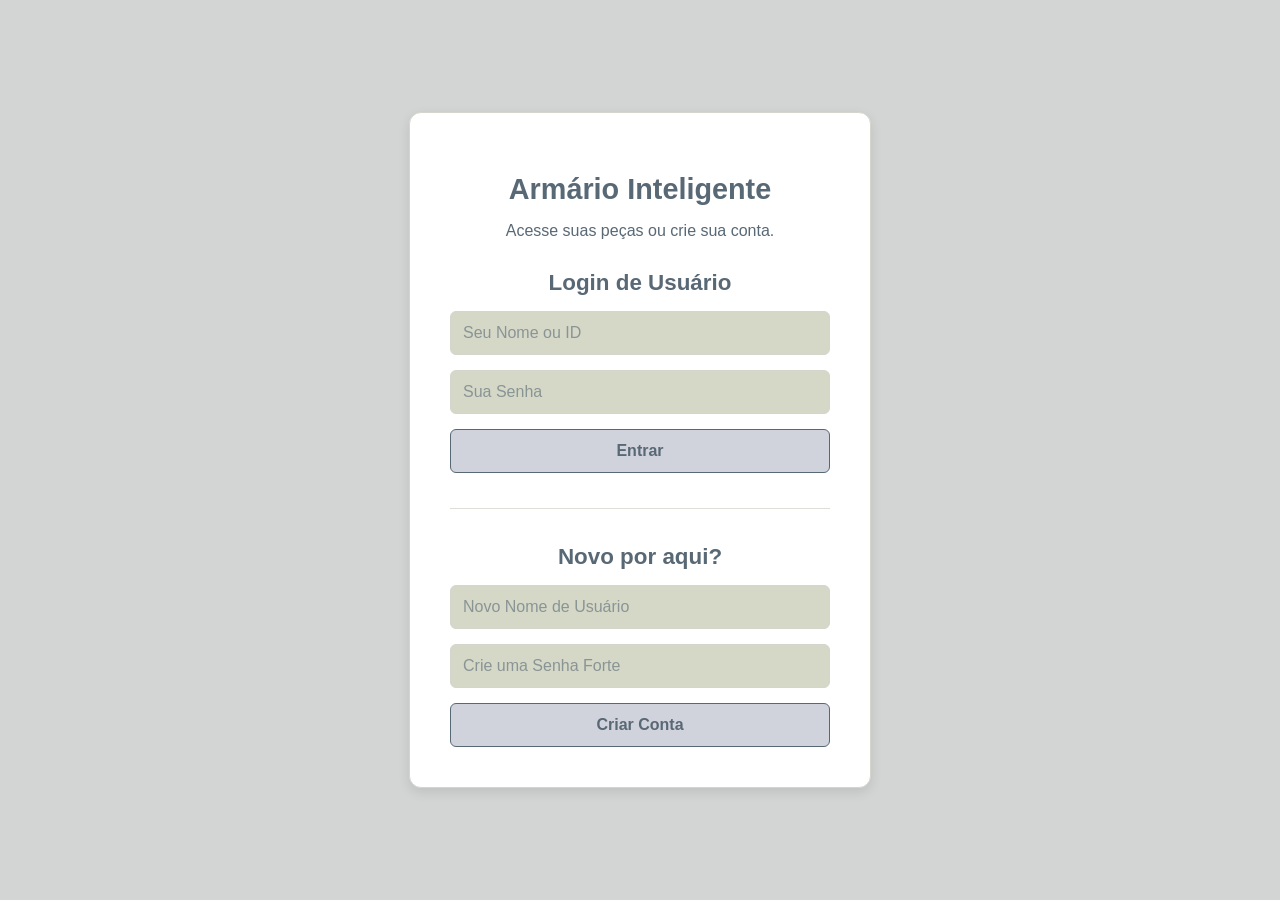
<file: templates/index.html>
<!DOCTYPE html>
<html lang="pt-BR">
<head>
    <meta charset="UTF-8">
    <title>Armário Virtual | Acesso</title>
    <link rel="stylesheet" href="style.css">
        
</head>
<body>

<div class="container">
    <h1>Armário Inteligente</h1>
    <p style="color: var(--color-contrast-dark);">Acesse suas peças ou crie sua conta.</p>
    
    <div class="message error" id="alert-message"></div>

    <h2>Login de Usuário</h2>
    <form id="login-form">
        <input type="text" name="identificador" id="identificador" placeholder="Seu Nome ou ID" required><br>
        <input type="password" name="senha" id="login_password" placeholder="Sua Senha" required><br>
        <button type="submit">Entrar</button>
    </form>
    
    <hr>
    
    <h2>Novo por aqui?</h2>
    <form id="register-form">
        <input type="text" name="nome" id="new_username" placeholder="Novo Nome de Usuário" required><br>
        <input type="password" name="senha" id="new_password" placeholder="Crie uma Senha Forte" required><br>
        <button type="submit">Criar Conta</button>
    </form>
</div>

<script>
    const API_BASE = ""; 

    function showAlert(message, type = 'error') {
        const alertDiv = document.getElementById('alert-message');
        alertDiv.textContent = message;
        alertDiv.className = `message ${type}`;
        alertDiv.style.display = 'block';
        setTimeout(() => { alertDiv.style.display = 'none'; }, 5000);
    }

    // --- Lógica de Login ---
    document.getElementById("login-form").addEventListener("submit", async function(event) {
        event.preventDefault();
        const form = event.target;
        const formData = new FormData(form);
        
        try {
            const response = await fetch(`${API_BASE}/login`, {
                method: "POST",
                body: formData
            });

            const data = await response.json();

            if (response.ok) {
                window.location.href = `${API_BASE}/armario`; 
            } else {
                showAlert("Falha no Login: " + (data.erro || 'Erro de rede.'));
            }
        } catch (error) {
            showAlert("Erro de rede ao tentar logar.");
            console.error(error);
        }
    });

    // --- Lógica de Registro ---
    document.getElementById("register-form").addEventListener("submit", async function(event) {
        event.preventDefault();
        const form = event.target;
        const formData = new FormData(form);
        
        try {
            const response = await fetch(`${API_BASE}/register`, {
                method: "POST",
                body: formData
            });

            const data = await response.json();

            if (response.ok) {
                showAlert(`Usuário '${data.nome}' registrado com sucesso! Faça login abaixo.`, 'success');
                form.reset(); 
            } else {
                showAlert("Erro ao registrar: " + (data.erro || 'Resposta inválida da API'), 'error');
            }
        } catch (error) {
            showAlert("Erro de rede ao tentar registrar.", 'error');
            console.error(error);
        }
    });
</script>

</body>
</html>
</file>
<file: templates/style.css>
/* Variáveis de Cores (Nova Paleta Ultra-Clara) */
:root {
    --color-light-beige: #d5d8c7;  /* Fundo Secundário, Fundo de Inputs */
    --color-light-gray: #d4d6ce;   /* Bordas, Destaques */
    --color-light-neutral: #d3d5d5; /* Fundo Geral */
    --color-light-lavender: #d1d3dc; /* Botões (Base) */
    --color-medium-lavender: #d0d2e3; /* Botões (Hover) */
    --color-contrast-dark: #586875; /* Cinza escuro para texto e ênfase (Contraste) */
    --color-white: #ffffff;
}

body { 
    font-family: 'Segoe UI', Tahoma, Geneva, Verdana, sans-serif; 
    display: flex; 
    justify-content: center; 
    align-items: center; 
    min-height: 100vh; 
    background: var(--color-light-neutral); /* Fundo Geral */
    margin: 0; 
    color: var(--color-contrast-dark); /* Texto Escuro */
}

.container { 
    width: 100%; 
    max-width: 380px; 
    padding: 40px; 
    background: var(--color-white); /* Container branco para destaque */
    border-radius: 12px; 
    box-shadow: 0 4px 12px rgba(0, 0, 0, 0.1); 
    text-align: center; 
    border: 1px solid var(--color-light-gray);
}

h1 { 
    color: var(--color-contrast-dark); 
    margin-bottom: 5px;
    font-size: 1.8em; 
}

h2 {
    color: var(--color-contrast-dark);
    margin-top: 30px;
    margin-bottom: 15px;
    font-size: 1.4em;
}

input[type="text"], 
input[type="password"] { 
    width: 100%; 
    padding: 12px; 
    margin-bottom: 15px; 
    box-sizing: border-box; 
    border: 1px solid var(--color-light-gray); 
    border-radius: 6px; 
    background: var(--color-light-beige); /* Fundo de input levemente bege */
    color: var(--color-contrast-dark); 
    font-size: 1em;
}

input::placeholder {
    color: var(--color-contrast-dark);
    opacity: 0.6;
}

button { 
    background-color: var(--color-light-lavender); /* Botão Lavanda Pálido */
    color: var(--color-contrast-dark); 
    padding: 12px 20px; 
    border: none; 
    border-radius: 6px; 
    cursor: pointer; 
    width: 100%; 
    font-size: 1em; 
    font-weight: bold;
    transition: background-color 0.3s, transform 0.1s; 
    border: 1px solid var(--color-contrast-dark); /* Borda sutil de contraste */
}

button:hover { 
    background-color: var(--color-medium-lavender); /* Lavanda um pouco mais forte no hover */
    transform: translateY(-1px);
}

hr {
    border: 0;
    height: 1px;
    background-color: var(--color-light-gray);
    margin: 35px 0;
    opacity: 0.8;
}

/* Mensagens de Alerta */
.message { 
    padding: 12px; 
    margin-bottom: 20px; 
    border-radius: 6px; 
    font-weight: bold;
    display: none; 
    text-align: left;
}
.message.error { 
    background-color: #ffebeb; /* Fundo de erro muito claro00 */
    color: #cc0000; 
    border: 1px solid #ff9999;
}
.message.success { 
    background-color: #f0f8e9; /* Fundo de sucesso muito claro */
    color: #155724; 
    border: 1px solid #c3e6cb; 
}
</file>
